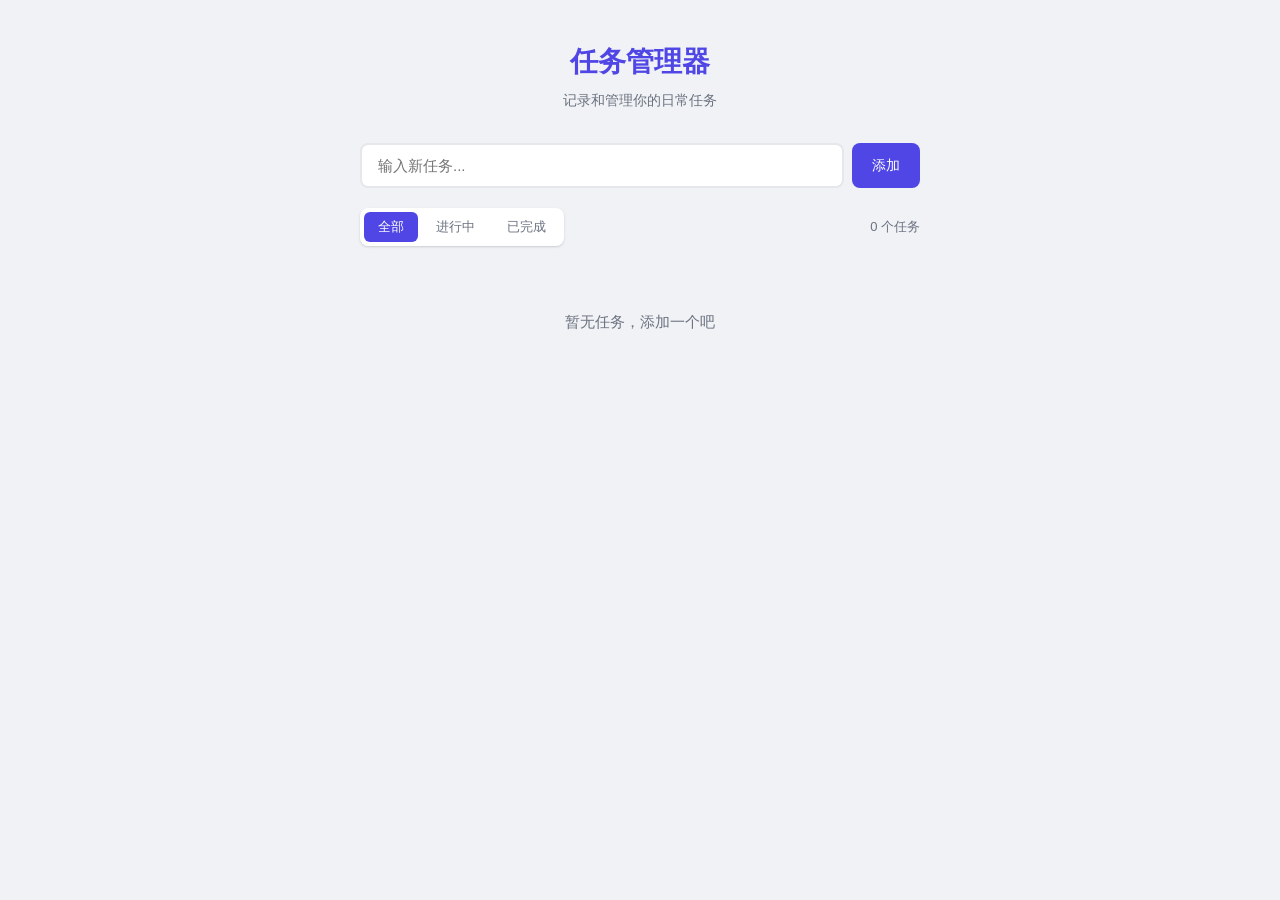
<file: frontend-project/index.html>
<!DOCTYPE html>
<html lang="zh-CN">
<head>
  <meta charset="UTF-8">
  <meta name="viewport" content="width=device-width, initial-scale=1.0">
  <title>任务管理器</title>
  <link rel="stylesheet" href="css/style.css">
</head>
<body>
  <div class="container">
    <header class="header">
      <h1>任务管理器</h1>
      <p class="subtitle">记录和管理你的日常任务</p>
    </header>

    <form class="task-form" id="taskForm">
      <input
        type="text"
        class="task-input"
        id="taskInput"
        placeholder="输入新任务..."
        autocomplete="off"
      >
      <button type="submit" class="btn btn-add">
        <span>添加</span>
      </button>
    </form>

    <div class="toolbar">
      <div class="filter-group">
        <button class="filter-btn active" data-filter="all">全部</button>
        <button class="filter-btn" data-filter="active">进行中</button>
        <button class="filter-btn" data-filter="completed">已完成</button>
      </div>
      <div class="stats">
        <span id="taskCount">0 个任务</span>
      </div>
    </div>

    <ul class="task-list" id="taskList"></ul>

    <div class="empty-state" id="emptyState">
      <p>暂无任务，添加一个吧</p>
    </div>

    <div class="actions-bar" id="actionsBar" style="display: none;">
      <button class="btn btn-clear" id="clearCompleted">清除已完成</button>
    </div>
  </div>

  <script src="js/app.js"></script>
</body>
</html>
</file>
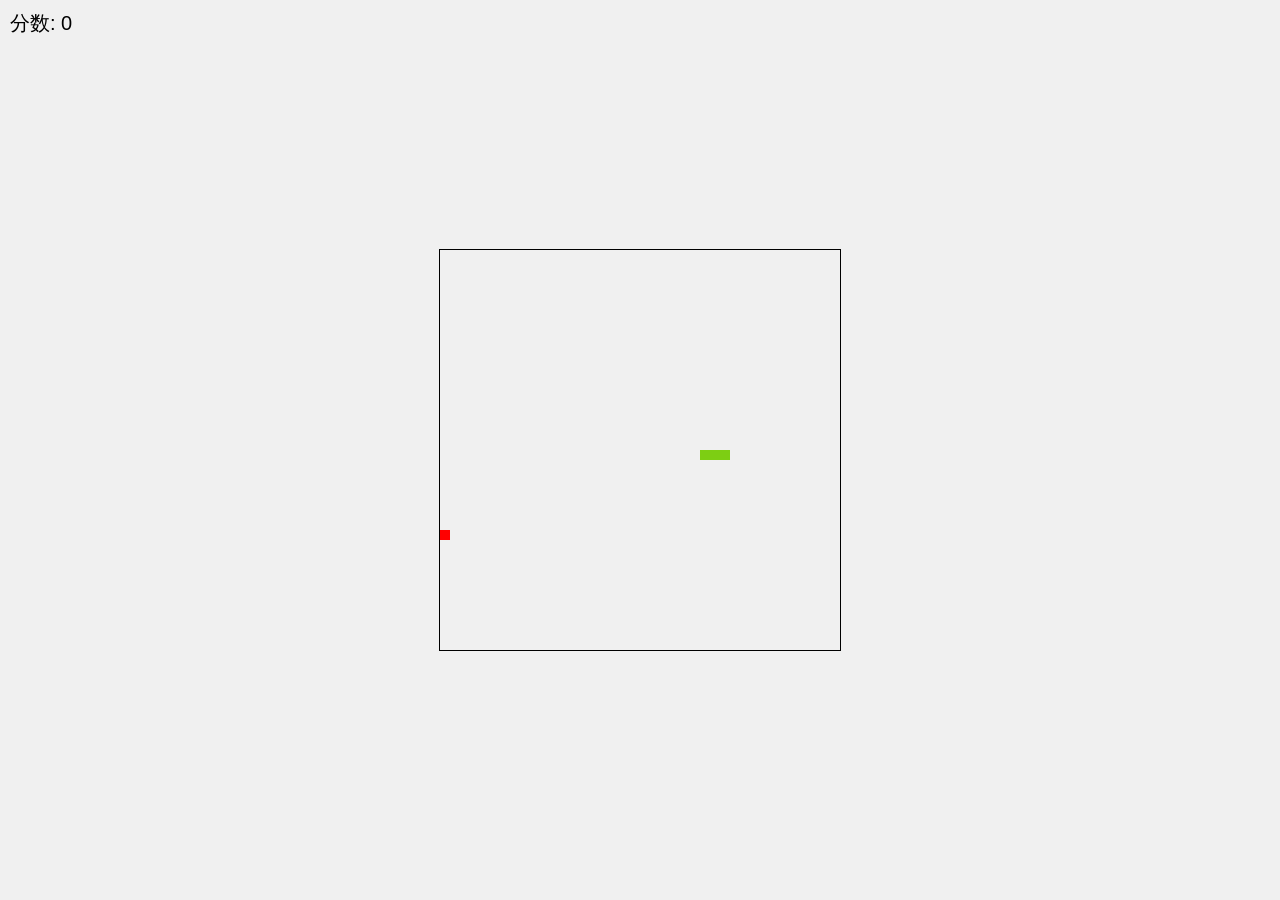
<file: 网页/test.html>
<!DOCTYPE html>
<html lang="zh-CN">

<head>
    <meta charset="GBK">
    <meta name="viewport" content="width=device-width, initial-scale=1.0">
    <title>̰������Ϸ</title>
    <style>
        body {
            display: flex;
            justify-content: center;
            align-items: center;
            height: 100vh;
            margin: 0;
            background-color: #f0f0f0;
            font-family: Arial, sans-serif;
        }
        canvas {
            border: 1px solid black;
            background-color: #fff;
        }
        #score {
            position: absolute;
            top: 10px;
            left: 10px;
            font-size: 20px;
        }
    </style>
</head>

<body>
    <div id="score">����: 0</div>
    <canvas id="gameCanvas" width="400" height="400"></canvas>
    <script>
        // ��ȡ��Ϸ����Ԫ��
        const canvas = document.getElementById('gameCanvas');
        // ��ȡ2D��ͼ������
        const ctx = canvas.getContext('2d');

        // ��ʼ��̰����λ��
        let snake = [{x: 200, y: 200}, {x: 190, y: 200}, {x: 180, y: 200}];
        // ��ʼ��ʳ��λ��
        let food = {x: 300, y: 300};
        // ��ʼ��̰�����ƶ�����
        let dx = 10;
        let dy = 0;
        // ̰��������ÿ�����ֵĴ�С
        const snakeSize = 10;
        // �����Ͽ������ɵĸ�������
        const tileCount = canvas.width / snakeSize;
        // ��ʼ������
        let score = 0;
        // ��Ϸ����״̬
        let gameRunning = true;

        // �������
        function clearBoard() {
            ctx.fillStyle = '#f0f0f0';
            ctx.fillRect(0, 0, canvas.width, canvas.height);
        }

        // ����̰����
        function drawSnake() {
            ctx.fillStyle = '#7DCE13';
            snake.forEach(drawSnakePart);
        }

        // ����ʳ��
        function drawFood() {
            ctx.fillStyle = 'red';
            ctx.fillRect(food.x, food.y, snakeSize, snakeSize);
        }

        // ����̰���������ÿ������
        function drawSnakePart(snakePart) {
            ctx.fillRect(snakePart.x, snakePart.y, snakeSize, snakeSize);
        }

        // �ƶ�̰����
        function advanceSnake() {
            const head = {x: snake[0].x + dx, y: snake[0].y + dy};
            snake.unshift(head);

            const didEatFood = snake[0].x === food.x && snake[0].y === food.y;
            if (didEatFood) {
                score += 10;
                document.getElementById('score').innerText = '����: ' + score;
                createFood();
            } else {
                snake.pop();
            }
        }

        // ���ݰ����ı�̰�����ƶ�����
        function changeDirection(event) {
            const LEFT_KEY = 37;
            const RIGHT_KEY = 39;
            const UP_KEY = 38;
            const DOWN_KEY = 40;

            const keyPressed = event.keyCode;
            const goingUp = dy === -snakeSize;
            const goingDown = dy === snakeSize;
            const goingRight = dx === snakeSize;
            const goingLeft = dx === -snakeSize;

            if (keyPressed === LEFT_KEY && !goingRight) {
                dx = -snakeSize;
                dy = 0;
            }
            if (keyPressed === UP_KEY && !goingDown) {
                dx = 0;
                dy = -snakeSize;
            }
            if (keyPressed === RIGHT_KEY && !goingLeft) {
                dx = snakeSize;
                dy = 0;
            }
            if (keyPressed === DOWN_KEY && !goingUp) {
                dx = 0;
                dy = snakeSize;
            }
        }

        // �������ʳ��λ��
        function createFood() {
            food.x = Math.floor(Math.random() * tileCount) * snakeSize;
            food.y = Math.floor(Math.random() * tileCount) * snakeSize;
        }

        // ���̰�����Ƿ�ײ���Լ���ǽ��
        function checkCollision(part) {
            for (let i = 4; i < snake.length; i++) {
                if (part.x === snake[i].x && part.y === snake[i].y) {
                    return true;
                }
            }
            const hitLeftWall = part.x < 0;
            const hitRightWall = part.x >= canvas.width;
            const hitTopWall = part.y < 0;
            const hitBottomWall = part.y >= canvas.height;

            return hitLeftWall || hitRightWall || hitTopWall || hitBottomWall;
        }

        // ��Ϸ��ѭ��
        function main() {
            if (!gameRunning) {
                return;
            }

            if (checkCollision(snake[0])) {
                gameRunning = false;
                alert('��Ϸ��������ķ����ǣ�' + score);
                return;
            }

            clearBoard();
            drawFood();
            drawSnake();
            advanceSnake();
        }

        // ������Ϸ�ٶȲ���ʼ��Ϸ��ѭ��
        let speed = 100;
        setInterval(main, speed);
        // ���������¼��Ըı�̰�����ƶ�����
        document.addEventListener('keydown', changeDirection);

        createFood();
    </script>
</body>

</html>
</file>
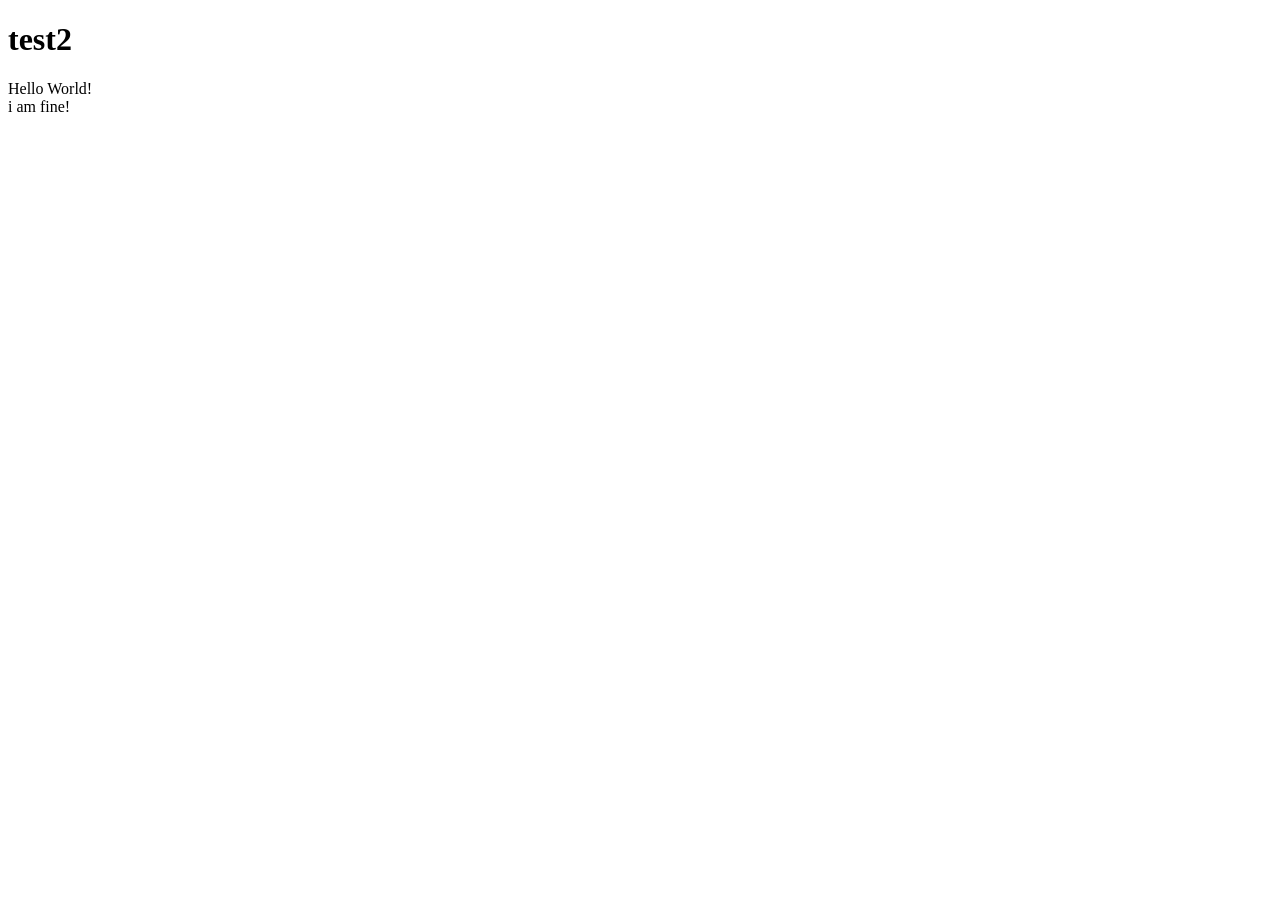
<file: 网页/test2.html>
<!DOCTYPE html>
<html>
    <head>
        <meta charset="DBK">
        <title>cc</title>
    </head>
    <body>
        <h1>test2</h1>
        <p>
            Hello World!
            <br>
            i am fine!
        </p>
    </body>
</file>
<file: frontend-project/css/style.css>
:root {
  --color-bg: #f0f2f5;
  --color-white: #ffffff;
  --color-primary: #4f46e5;
  --color-primary-hover: #4338ca;
  --color-danger: #ef4444;
  --color-danger-hover: #dc2626;
  --color-text: #1f2937;
  --color-text-secondary: #6b7280;
  --color-border: #e5e7eb;
  --color-completed: #9ca3af;
  --radius: 8px;
  --shadow: 0 1px 3px rgba(0, 0, 0, 0.1), 0 1px 2px rgba(0, 0, 0, 0.06);
  --shadow-lg: 0 4px 6px rgba(0, 0, 0, 0.1), 0 2px 4px rgba(0, 0, 0, 0.06);
}

* {
  margin: 0;
  padding: 0;
  box-sizing: border-box;
}

body {
  font-family: -apple-system, BlinkMacSystemFont, "Segoe UI", Roboto, "Helvetica Neue", Arial, sans-serif;
  background: var(--color-bg);
  color: var(--color-text);
  line-height: 1.6;
  min-height: 100vh;
  display: flex;
  justify-content: center;
  padding: 40px 16px;
}

.container {
  width: 100%;
  max-width: 560px;
}

/* Header */
.header {
  text-align: center;
  margin-bottom: 32px;
}

.header h1 {
  font-size: 28px;
  font-weight: 700;
  color: var(--color-primary);
}

.subtitle {
  color: var(--color-text-secondary);
  font-size: 14px;
  margin-top: 4px;
}

/* Task Form */
.task-form {
  display: flex;
  gap: 8px;
  margin-bottom: 20px;
}

.task-input {
  flex: 1;
  padding: 12px 16px;
  font-size: 15px;
  border: 2px solid var(--color-border);
  border-radius: var(--radius);
  outline: none;
  transition: border-color 0.2s;
  background: var(--color-white);
}

.task-input:focus {
  border-color: var(--color-primary);
}

.btn {
  padding: 10px 20px;
  font-size: 14px;
  font-weight: 500;
  border: none;
  border-radius: var(--radius);
  cursor: pointer;
  transition: background 0.2s, transform 0.1s;
  white-space: nowrap;
}

.btn:active {
  transform: scale(0.97);
}

.btn-add {
  background: var(--color-primary);
  color: #fff;
}

.btn-add:hover {
  background: var(--color-primary-hover);
}

/* Toolbar */
.toolbar {
  display: flex;
  justify-content: space-between;
  align-items: center;
  margin-bottom: 16px;
  flex-wrap: wrap;
  gap: 8px;
}

.filter-group {
  display: flex;
  gap: 4px;
  background: var(--color-white);
  padding: 4px;
  border-radius: var(--radius);
  box-shadow: var(--shadow);
}

.filter-btn {
  padding: 6px 14px;
  font-size: 13px;
  border: none;
  background: transparent;
  color: var(--color-text-secondary);
  border-radius: 6px;
  cursor: pointer;
  transition: background 0.2s, color 0.2s;
}

.filter-btn.active {
  background: var(--color-primary);
  color: #fff;
}

.filter-btn:not(.active):hover {
  background: #f3f4f6;
}

.stats {
  font-size: 13px;
  color: var(--color-text-secondary);
}

/* Task List */
.task-list {
  list-style: none;
  display: flex;
  flex-direction: column;
  gap: 8px;
}

.task-item {
  display: flex;
  align-items: center;
  gap: 12px;
  padding: 14px 16px;
  background: var(--color-white);
  border-radius: var(--radius);
  box-shadow: var(--shadow);
  transition: box-shadow 0.2s;
}

.task-item:hover {
  box-shadow: var(--shadow-lg);
}

.task-item.completed .task-text {
  text-decoration: line-through;
  color: var(--color-completed);
}

.task-checkbox {
  width: 20px;
  height: 20px;
  border: 2px solid var(--color-border);
  border-radius: 50%;
  cursor: pointer;
  flex-shrink: 0;
  display: flex;
  align-items: center;
  justify-content: center;
  transition: background 0.2s, border-color 0.2s;
}

.task-checkbox.checked {
  background: var(--color-primary);
  border-color: var(--color-primary);
}

.task-checkbox.checked::after {
  content: "✓";
  color: #fff;
  font-size: 12px;
  font-weight: 700;
}

.task-text {
  flex: 1;
  font-size: 15px;
  word-break: break-word;
}

.task-delete {
  width: 28px;
  height: 28px;
  border: none;
  background: transparent;
  color: var(--color-text-secondary);
  font-size: 18px;
  cursor: pointer;
  border-radius: 6px;
  display: flex;
  align-items: center;
  justify-content: center;
  flex-shrink: 0;
  transition: background 0.2s, color 0.2s;
}

.task-delete:hover {
  background: #fee2e2;
  color: var(--color-danger);
}

/* Empty State */
.empty-state {
  text-align: center;
  padding: 48px 16px;
  color: var(--color-text-secondary);
  font-size: 15px;
}

.empty-state.hidden {
  display: none;
}

/* Actions Bar */
.actions-bar {
  text-align: center;
  margin-top: 20px;
}

.btn-clear {
  background: transparent;
  color: var(--color-danger);
  border: 1px solid var(--color-danger);
}

.btn-clear:hover {
  background: #fee2e2;
}

/* Responsive */
@media (max-width: 480px) {
  body {
    padding: 20px 12px;
  }

  .header h1 {
    font-size: 22px;
  }

  .toolbar {
    flex-direction: column;
    align-items: stretch;
  }

  .filter-group {
    justify-content: center;
  }

  .stats {
    text-align: center;
  }
}
</file>
